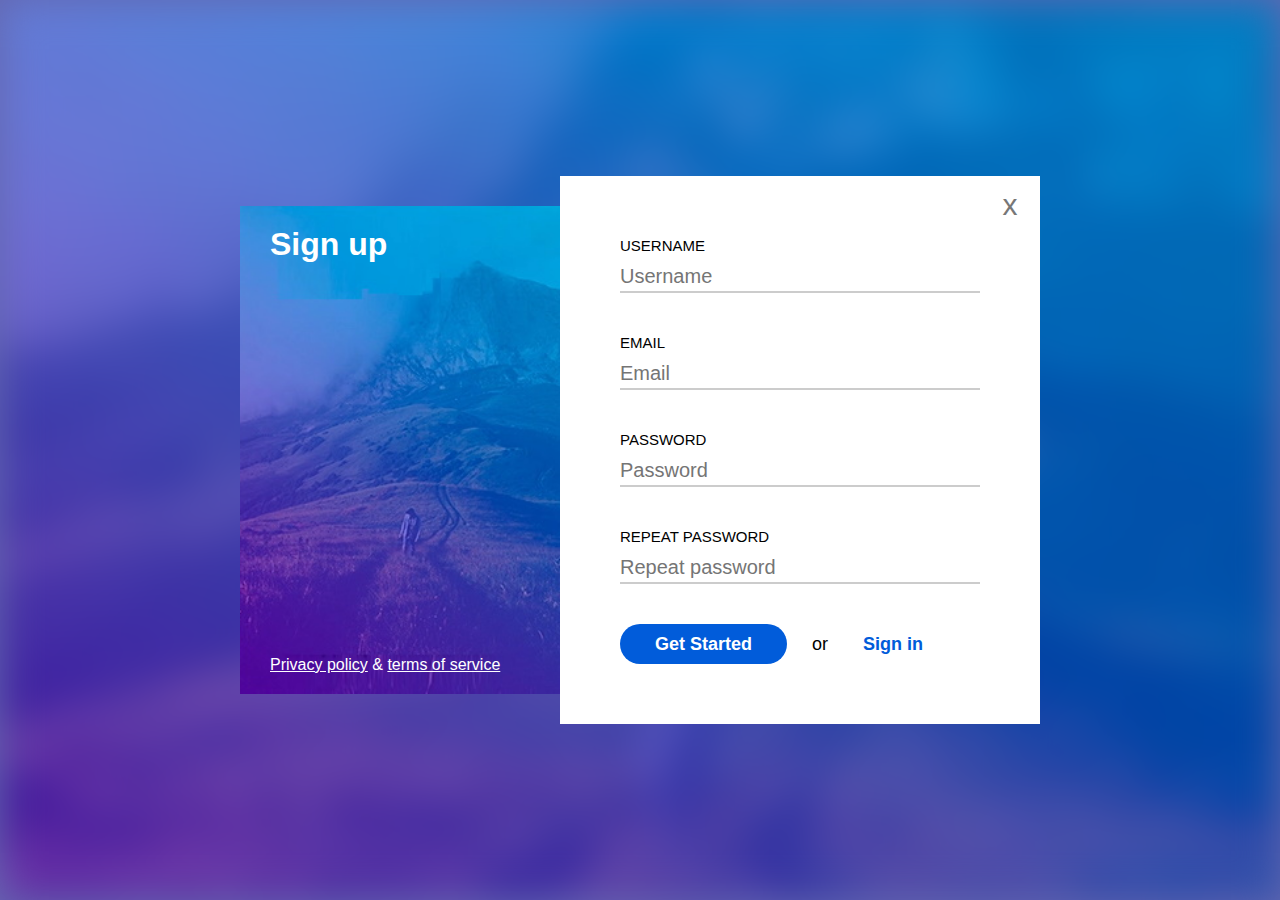
<file: index.html>
<!DOCTYPE html>
<html lang="en">

<head>
    <meta charset="UTF-8">
    <meta http-equiv="X-UA-Compatible" content="IE=edge">
    <meta name="viewport" content="width=device-width, initial-scale=1.0">
    <title>Sign up</title>
    <link rel="stylesheet" href="./css/main.css">
    <link rel="stylesheet" href="./css/form.css">   
    
</head>

<body>
    <div class="backgraund"></div>
    <main class="container">
        <div class="left-column">
            <h1 class="main-title">Sign up</h1>
            <div class="links">
                <a href="#">Privacy policy</a>
                <span>&</span>
                <a href="#">terms of service</a> 
            </div>               
        </div>
        <div class="right-column">
            <div class="close">x</div>            
            <form>
               <div class="form-row">
                   <label for="username">Username</label>
                   <input id="username" type="text"placeholder="Username" required>
                </div>
               <div class="form-row">
                   <label for="email">Email</label>
                   <input id="email" type="email"placeholder="Email" required>
                </div>
               <div class="form-row">
                   <label for="pass">Password</label>
                   <input id="pass" type="password" placeholder="Password" required>
                </div>
               <div class="form-row">
                   <label for="re-pass">Repeat password</label>
                   <input id="re-pass" type="password"placeholder="Repeat password" required>
                </div>
                <div class="form-row">
                   <button type="submit">Get started</button>
                   <span>or</span>
                   <a href="./sign-in/">Sign in</a>
                </div>
            </form>      
                  
        </div>
    </main>
        
</body>
</file>
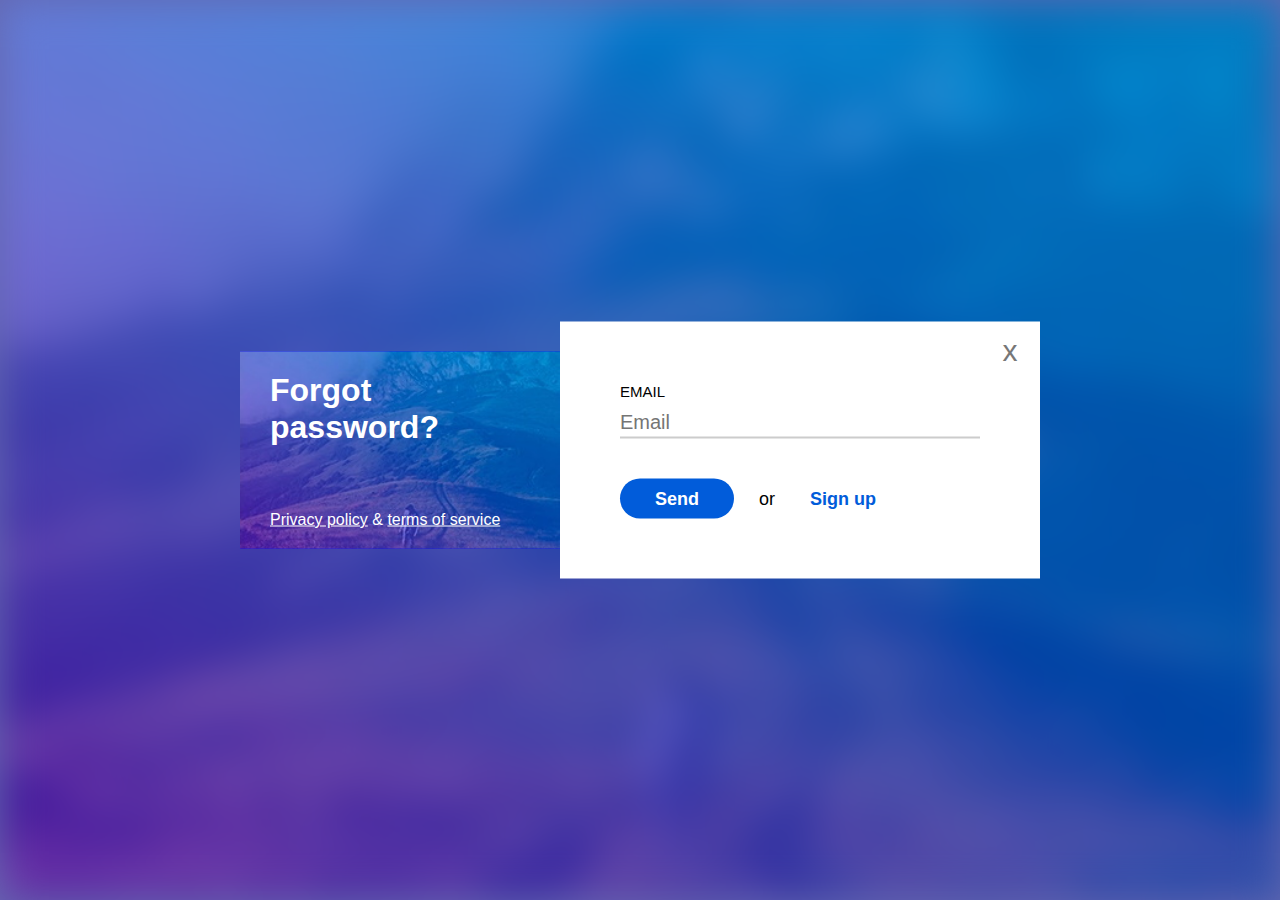
<file: forgot-password/index.html>
<!DOCTYPE html>
<html lang="en">

<head>
    <meta charset="UTF-8">
    <meta http-equiv="X-UA-Compatible" content="IE=edge">
    <meta name="viewport" content="width=device-width, initial-scale=1.0">
    <title>Forgot password?</title>
    <link rel="stylesheet" href="../css/main.css">
    <link rel="stylesheet" href="../css/form.css">
</head>

<body>
    <div class="backgraund"></div>
    <main class="container">
        <div class="left-column">
            <h1 class="main-title">Forgot password?</h1>
            <div class="links">
                <a href="#">Privacy policy</a>
                <span>&</span>
                <a href="#">terms of service</a> 
            </div>               
        </div>
        <div class="right-column">
            <div class="close">x</div>            
            <form>
               <div class="form-row">                   
                   <label for="email">Email</label>
                   <input id="email" type="email"placeholder="Email" required>
                </div>               
                <div class="form-row">
                   <button type="submit">Send</button>
                   <span>or</span>
                   <a href="../">Sign up</a>
                </div>
            </form>      
                  
        </div>
    </main>
        
</body>
</file>
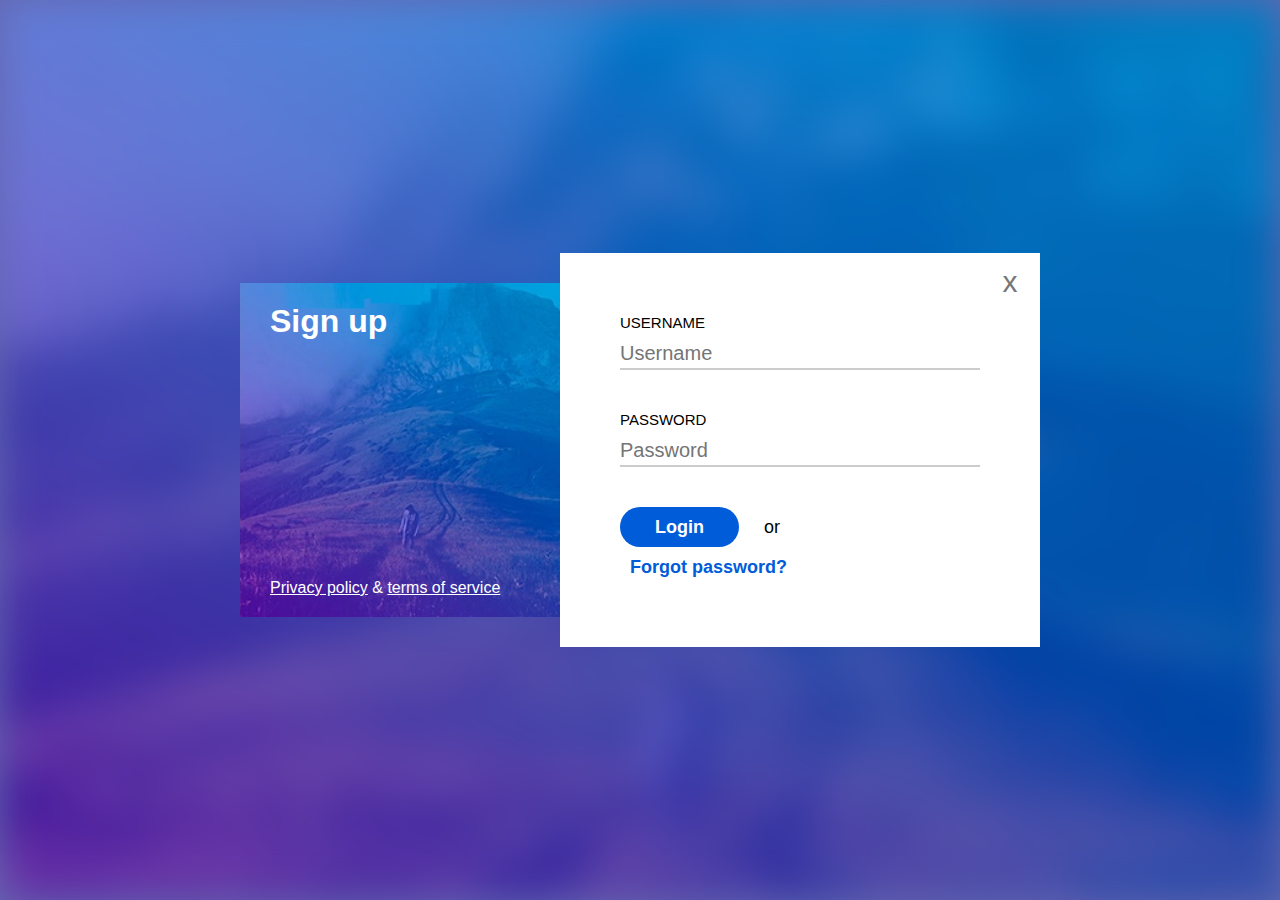
<file: sign-in/index.html>
<!DOCTYPE html>
<html lang="en">

<head>
    <meta charset="UTF-8">
    <meta http-equiv="X-UA-Compatible" content="IE=edge">
    <meta name="viewport" content="width=device-width, initial-scale=1.0">
    <title>Sign in</title>
    <link rel="stylesheet" href="../css/main.css">
    <link rel="stylesheet" href="../css/form.css">
</head>

<body>
    <div class="backgraund"></div>
    <main class="container">
        <div class="left-column">
            <h1 class="main-title">Sign up</h1>
            <div class="links">
                <a href="#">Privacy policy</a>
                <span>&</span>
                <a href="#">terms of service</a> 
            </div>               
        </div>
        <div class="right-column">
            <div class="close">x</div>            
            <form>
               <div class="form-row">
                   <label for="username">Username</label>
                   <input id="username" type="text"placeholder="Username" required>
                </div>
               <div class="form-row">             
                   <label for="pass">Password</label>
                   <input id="pass" type="password" placeholder="Password" required>
                </div>
                <div class="form-row">
                   <button type="submit">Login</button>
                   <span>or</span>
                   <a href="../forgot-password/">Forgot password?</a>
                </div>
            </form>      
                  
        </div>
    </main>
        
</body>
</file>
<file: css/main.css>
body,
body * {
    margin: 0;
    padding: 0;
    vertical-align: top;
    box-sizing: border-box;
    font-family: 'Gill Sans', 'Gill Sans MT', Calibri, 'Trebuchet MS', sans-serif;
}

body {
    background-color: #6367b1;
    position: relative;
    height: 100vh;
}
.backgraund {
    display: inline-block;     
    width: 100%;
    height: 100%;    
    background-color: blue;
    background-image: url(../img/hill.jpg);
    background-repeat: no-repeat;
    background-position: center;
    background-size: cover;
    filter: blur(20px);
}

.container {
    display: inline-block;
    width: 800px;
    position: absolute;
    top: 50%;
    left: 50%;
    transform: translate(-50%, -50%);
}

.left-column { 
    display: inline-block;     
    width: 40%;    
    background-color: blue;
    background-image: url(../img/hill.jpg);
    background-repeat: no-repeat;
    background-position: center;
    background-size: cover;
    position: absolute;
    top: 30px;
    bottom: 30px;
    left: 0;
    color: #fff;    
}
.left-column > .main-title {
    position: absolute;
    top: 20px;
    left: 30px;
    right: 30px;
}
.left-column > .links {
    position: absolute;
    bottom: 20px;
    left: 30px;
    right: 30px;
}
.left-column > .links > a {  
    color: #fff;  
}
.left-column > .links > span {    
}

.right-column {
    width: 60%;
    float: right;
    padding: 60px; 
    background-color:#fff;
    position: relative;
}

.close {
    display: inline-block;
    width: 60px;
    height: 60px;    
    font-size: 30px;
    text-align: center;
    line-height: 57px;
    position: absolute;
    top: 0;
    right: 0;
    color: #777;
}
.close:hover {
    color:#333;
    background-color: #ccc;
    cursor: pointer;
}
</file>
<file: css/form.css>
form {
    display: inline-block;
    width: 100%;
}
form > .form-row { 
    display: inline-block; 
    width: 100%;
    margin-bottom: 40px;
}
form > .form-row:last-of-type {
    margin-bottom: 0;
}
form > .form-row > label { 
    display: inline-block; 
    width: 100%; 
    margin-bottom: 5px;
    font-size: 15px; 
    line-height: 20px; 
    text-transform: uppercase;
}
form > .form-row > input { 
    display: inline-block; 
    width: 100%; 
    font-size: 20px;
    line-height: 30px;
    border: none;
    border-bottom: 2px solid #ccc;
}
form > .form-row > button {
    float: left;
    padding: 10px;
    padding-left: 35px;
    padding-right: 35px;
    font-size: 18px;      
    font-weight: bold;
    line-height: 20px;
    border: none;
    border-radius: 20px;
    background-color: #015cda;
    color:  #fff; 
    text-transform: capitalize;
    cursor: pointer;
}
form > .form-row > span {
    float: left; 
    padding: 10px;
    margin-left: 15px;
    margin-right: 15px;
    font-size: 18px;
    line-height: 20px; 
}    
form > .form-row > a {    
    float: left; 
    padding: 10px;
    font-size: 18px;
    line-height: 20px;
    color: #015cda; 
    text-decoration: none;
    font-weight: bold;
}
</file>
